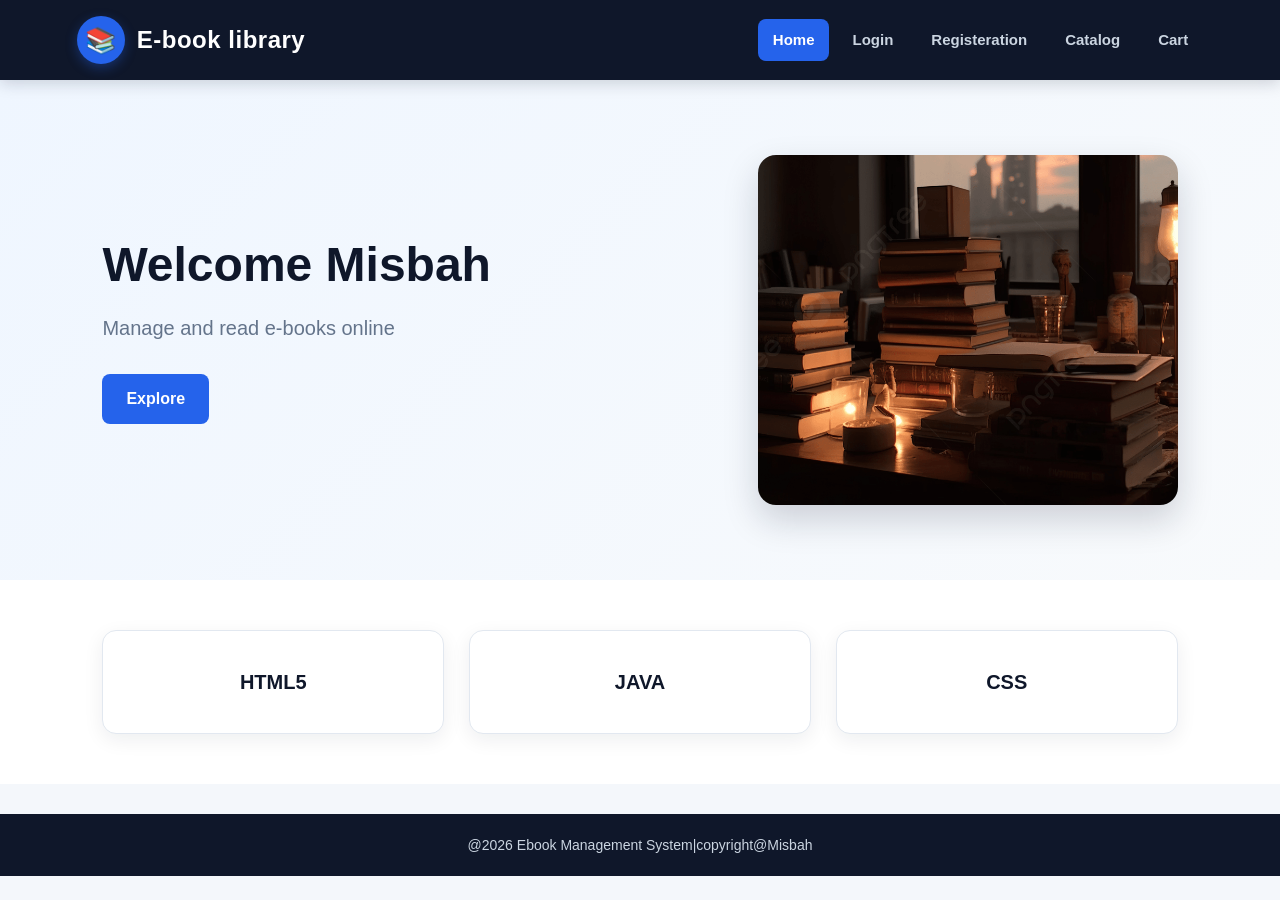
<file: EXP 1 E-book Management System/index.html>
<!DOCTYPE html>
<html lang="en">
<head>
   <meta charset="UTF-8">
   <meta name="viewport" content="width=device-width, initial-scale=1.0">
   <title>Home</title>
<link rel="stylesheet" href="css/style.css">
</head>
<body>
  
   <header>
       <div class="logo">
         <div class="c">📚</div>
         <h2>E-book library</h2>
         <div class="s"></div>
       </div>
<nav>
   <ul>
       <li>
           <a href="index.html" class="active">Home</a>
       </li>
       <li><a href="login.html">Login</a></li>
       <li><a href="registeration.html">Registeration</a></li>
       <li><a href="catalog.html">Catalog</a></li>
       <li><a href="cart.html">Cart</a></li>
   </ul>
</nav></header>
   <section class="hero">
       <div>
           <h1>Welcome Misbah</h1>
           <p> Manage and read e-books online</p>
           <a class="btn" href="catalog.html">Explore</a>
       </div>
       <img src="./images/book.jpg" height="500" width="800">
   </section>
   <section class="features">
       <div class="card">HTML5</div>
       <div class="card">JAVA</div>
       <div class="card">CSS</div>
   </section>
   <footer>
       @2026 Ebook Management System|copyright@Misbah
   </footer>
</body>
</html>
</file>
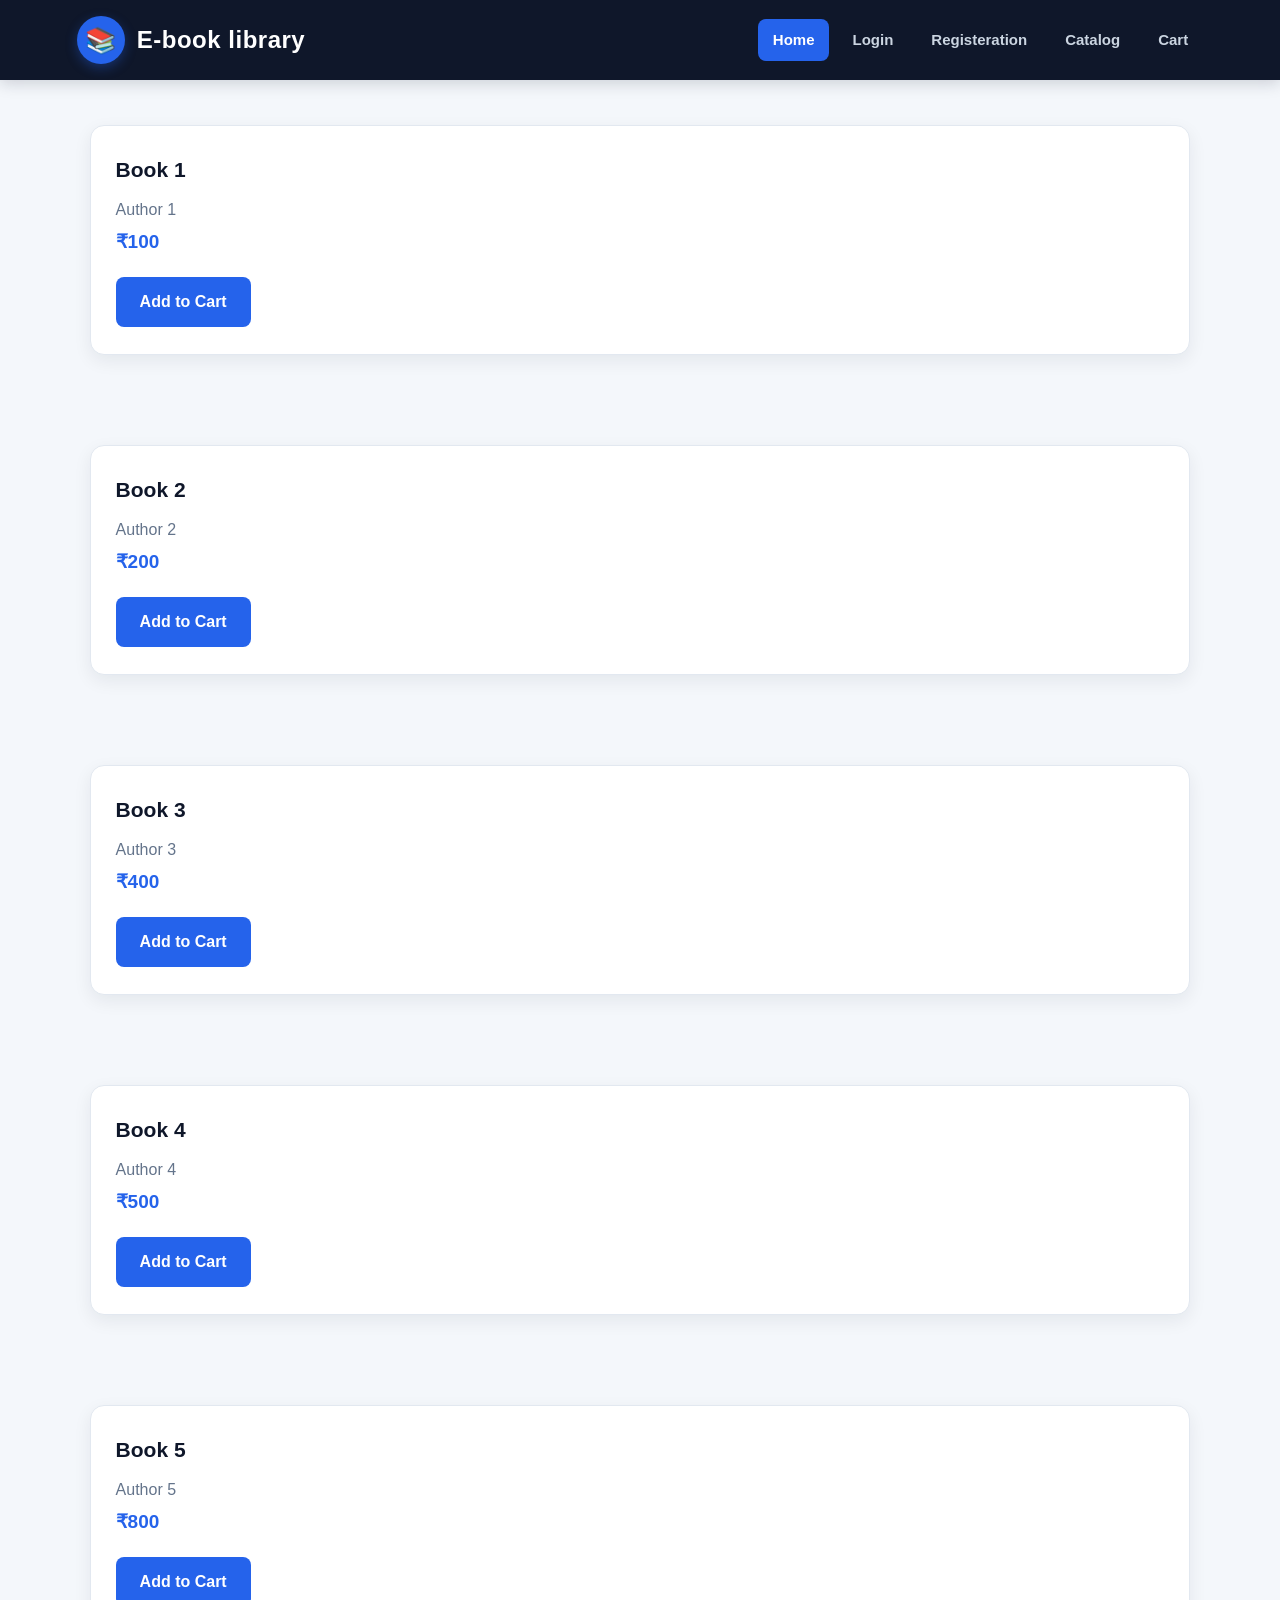
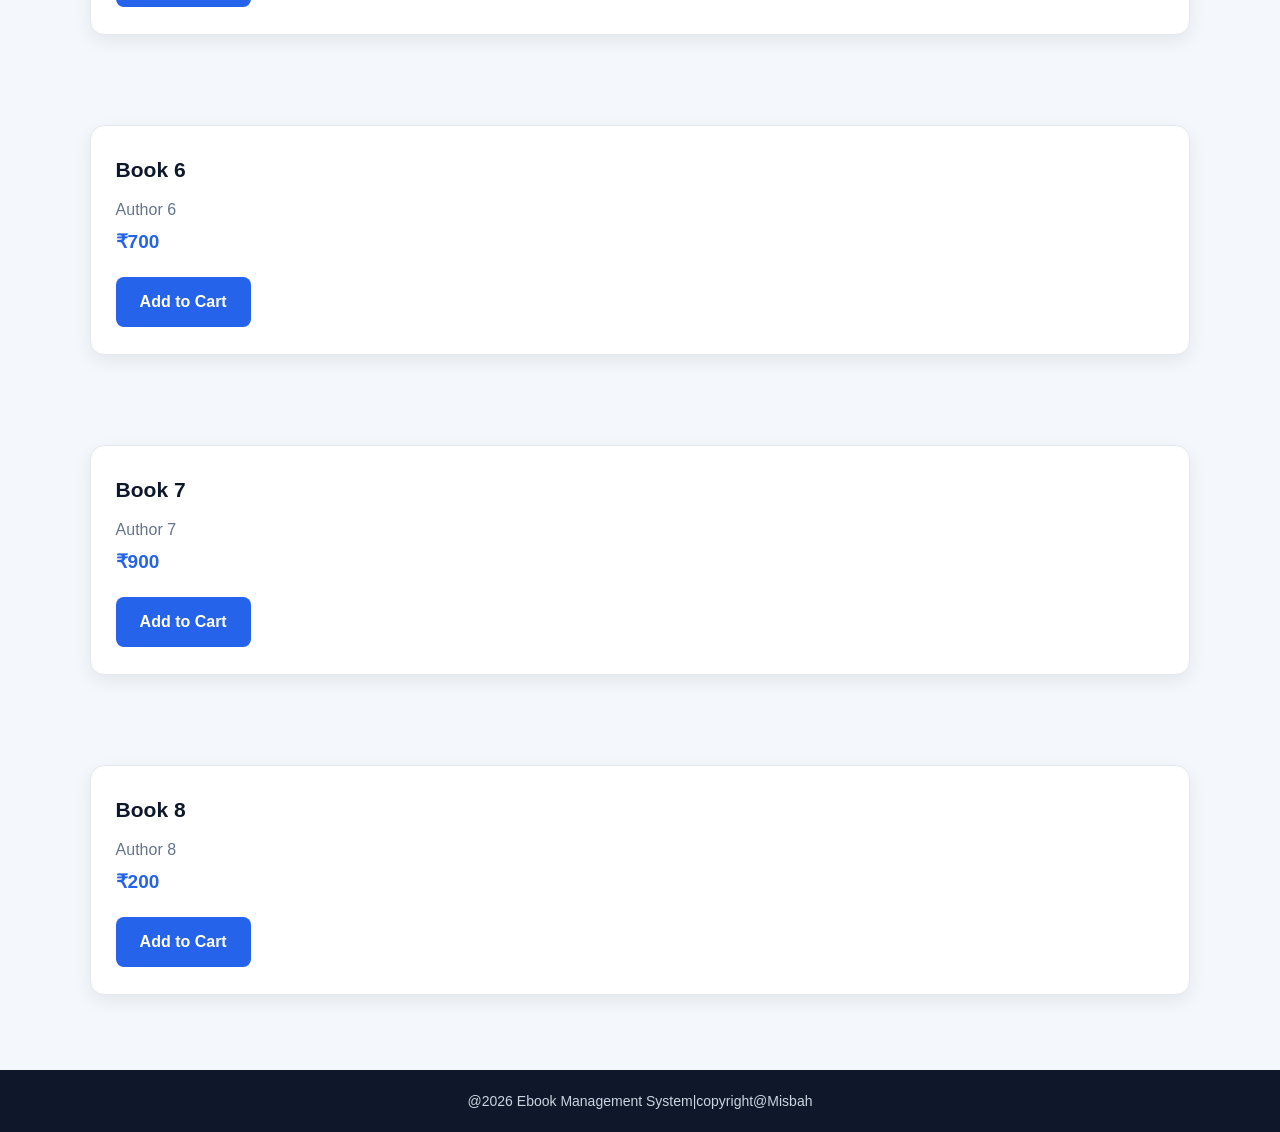
<file: EXP 1 E-book Management System/catalog.html>
<!DOCTYPE html>
<html lang="en">
<head>
   <meta charset="UTF-8">
   <meta name="viewport" content="width=device-width, initial-scale=1.0">
   <title>Document</title>
<link rel="stylesheet" href="css/style.css">
</head>
<body>
   <header>
       <div class="logo">
         <div class="c">📚</div>
         <h2>E-book library</h2>
         <div class="s"></div>
       </div>
       <nav>
   <ul>
       <li>
           <a href="index.html" class="active">Home</a>
       </li>
       <li><a href="login.html">Login</a></li>
       <li><a href="registeration.html">Registeration</a></li>
       <li><a href="catalog.html">Catalog</a></li>
       <li><a href="cart.html">Cart</a></li>
   </ul>


</div>
</nav>
</header>
<div class="books">
   <div class="card">
       <h3>Book 1</h3>
       <p>Author 1</p>
       <p>₹100</p>
       <a class="btn">Add to Cart</a>
   </div>
</div>
<div class="books">
   <div class="card">
       <h3>Book 2</h3>
       <p>Author 2</p>
       <p>₹200</p>
       <a class="btn">Add to Cart</a>
   </div>
</div>
<div class="books">
   <div class="card">
       <h3>Book 3</h3>
       <p>Author 3</p>
       <p>₹400</p>
       <a class="btn">Add to Cart</a>
   </div>
</div>
<div class="books">
   <div class="card">
       <h3>Book 4</h3>
       <p>Author 4</p>
       <p>₹500</p>
       <a class="btn">Add to Cart</a>
   </div>
</div>
<div class="books">
   <div class="card">
       <h3>Book 5</h3>
       <p>Author 5</p>
       <p>₹800</p>
       <a class="btn">Add to Cart</a>
   </div>
</div>
<div class="books">
   <div class="card">
       <h3>Book 6</h3>
       <p>Author 6</p>
       <p>₹700</p>
       <a class="btn">Add to Cart</a>
   </div>
</div>
<div class="books">
   <div class="card">
       <h3>Book 7</h3>
       <p>Author 7</p>
       <p>₹900</p>
       <a class="btn">Add to Cart</a>
   </div>
</div>
<div class="books">
   <div class="card">
       <h3>Book 8</h3>
       <p>Author 8</p>
       <p>₹200</p>
       <a class="btn">Add to Cart</a>
   </div>
</div><footer>
       @2026 Ebook Management System|copyright@Misbah
   </footer>
</body>
</html>
</file>
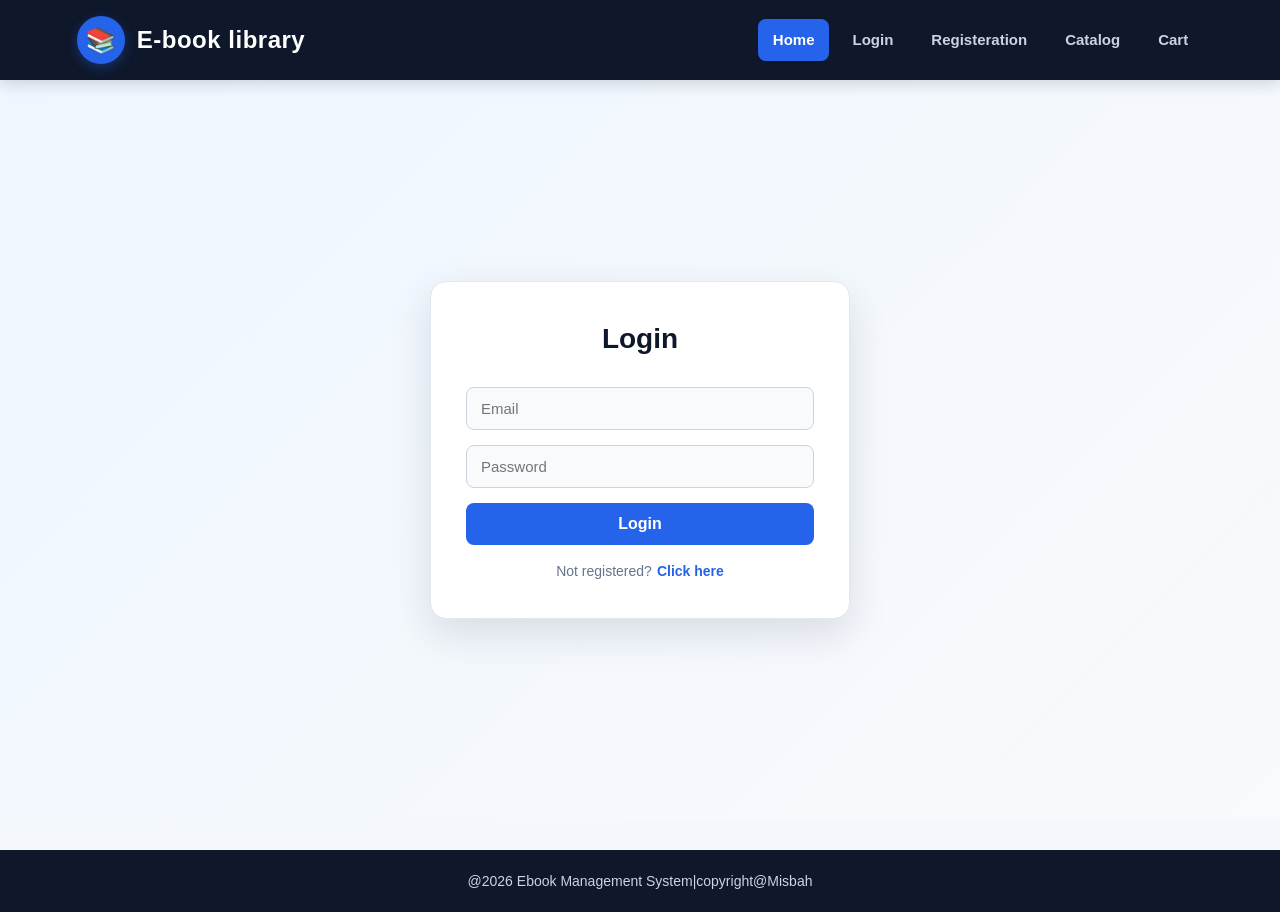
<file: EXP 1 E-book Management System/login.html>
<!DOCTYPE html>
<html lang="en">
<head>
   <meta charset="UTF-8">
   <meta name="viewport" content="width=device-width, initial-scale=1.0">
   <title>Document</title>
<link rel="stylesheet" href="css/style.css">
</head>
<body>
   <header>
       <div class="logo">
         <div class="c">📚</div>
         <h2>E-book library</h2>
         <div class="s"></div>
       </div>
       <nav>
   <ul>
       <li>
           <a href="index.html" class="active">Home</a>
       </li>
       <li><a href="login.html">Login</a></li>
       <li><a href="registeration.html">Registeration</a></li>
       <li><a href="catalog.html">Catalog</a></li>
       <li><a href="cart.html">Cart</a></li>
   </ul>


</div>
</nav>
</header>
<div class="center">
   <form class="form">
       <h2>Login</h2>
       <input placeholder="Email">
       <input type="password"placeholder="Password">
       <button>Login</button>
       <p>Not registered?<a href="registeration.html">Click here</a></p>
       </form>
</div>

<footer>
       @2026 Ebook Management System|copyright@Misbah
   </footer></body>
</html>
</file>
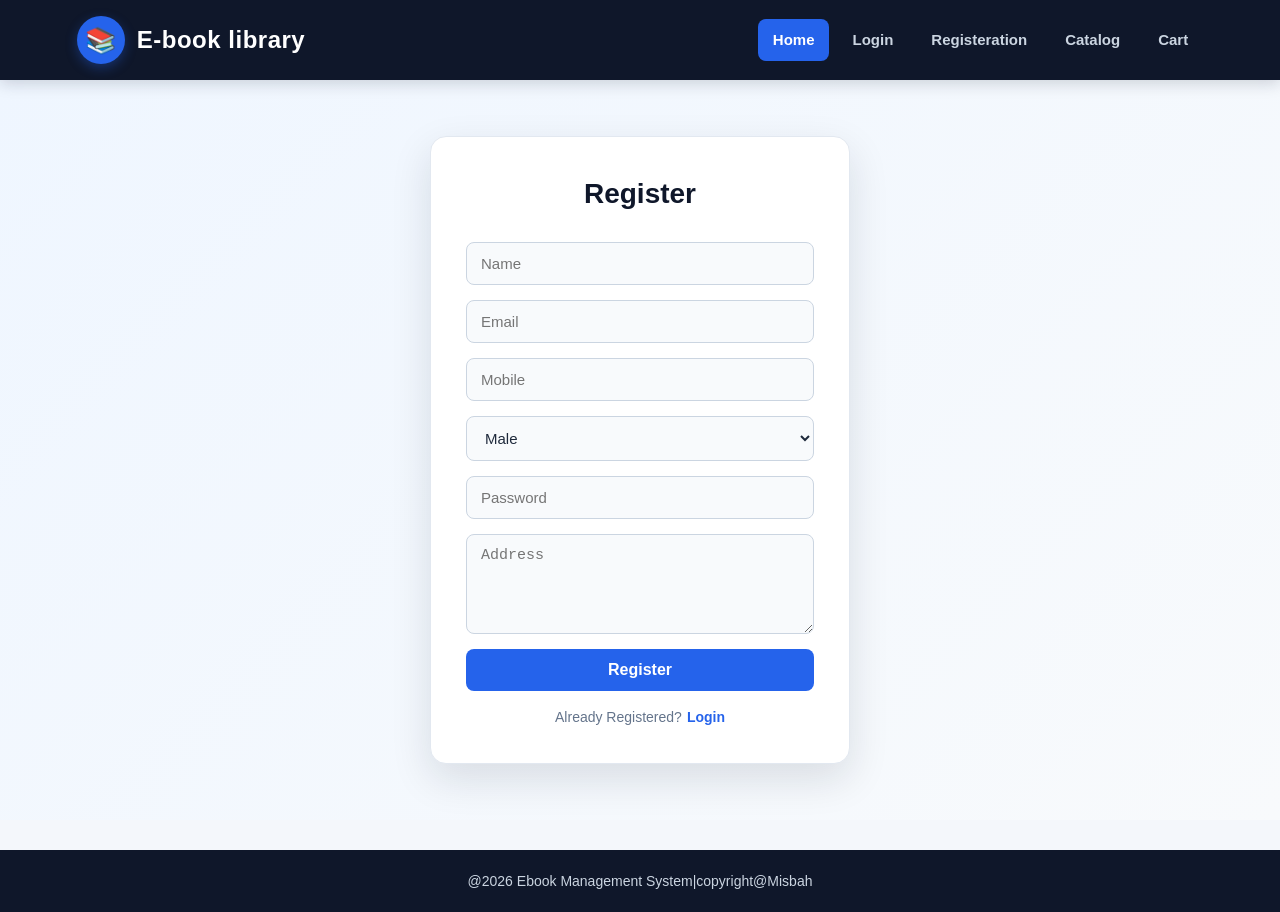
<file: EXP 1 E-book Management System/registeration.html>
<!DOCTYPE html>
<html lang="en">
<head>
   <meta charset="UTF-8">
   <meta name="viewport" content="width=device-width, initial-scale=1.0">
   <title>Document</title>
<link rel="stylesheet" href="css/style.css"></head>
<body>
   <header>
       <div class="logo">
         <div class="c">📚</div>
         <h2>E-book library</h2>
         <div class="s"></div>
       </div>
<nav>
   <ul>
       <li>
           <a href="index.html" class="active">Home</a>
       </li>
       <li><a href="login.html">Login</a></li>
       <li><a href="registeration.html">Registeration</a></li>
       <li><a href="catalog.html">Catalog</a></li>
       <li><a href="cart.html">Cart</a></li>
   </ul>
</nav></header>
<div class="center">
   <form class="form">
       <h2>Register</h2>
       <input placeholder="Name">
       <input placeholder="Email">
       <input placeholder="Mobile">
       <select><option>Male</option>
       <option>Female</option>
   </select>
   <input type="password"placeholder="Password">
   <textarea Placeholder="Address"></textarea>
   <button>Register</button>
   <p>Already Registered?<a href="login.html">Login</a></p>
   </form>
</div><footer>
       @2026 Ebook Management System|copyright@Misbah
   </footer>
</body>
</html>
</file>
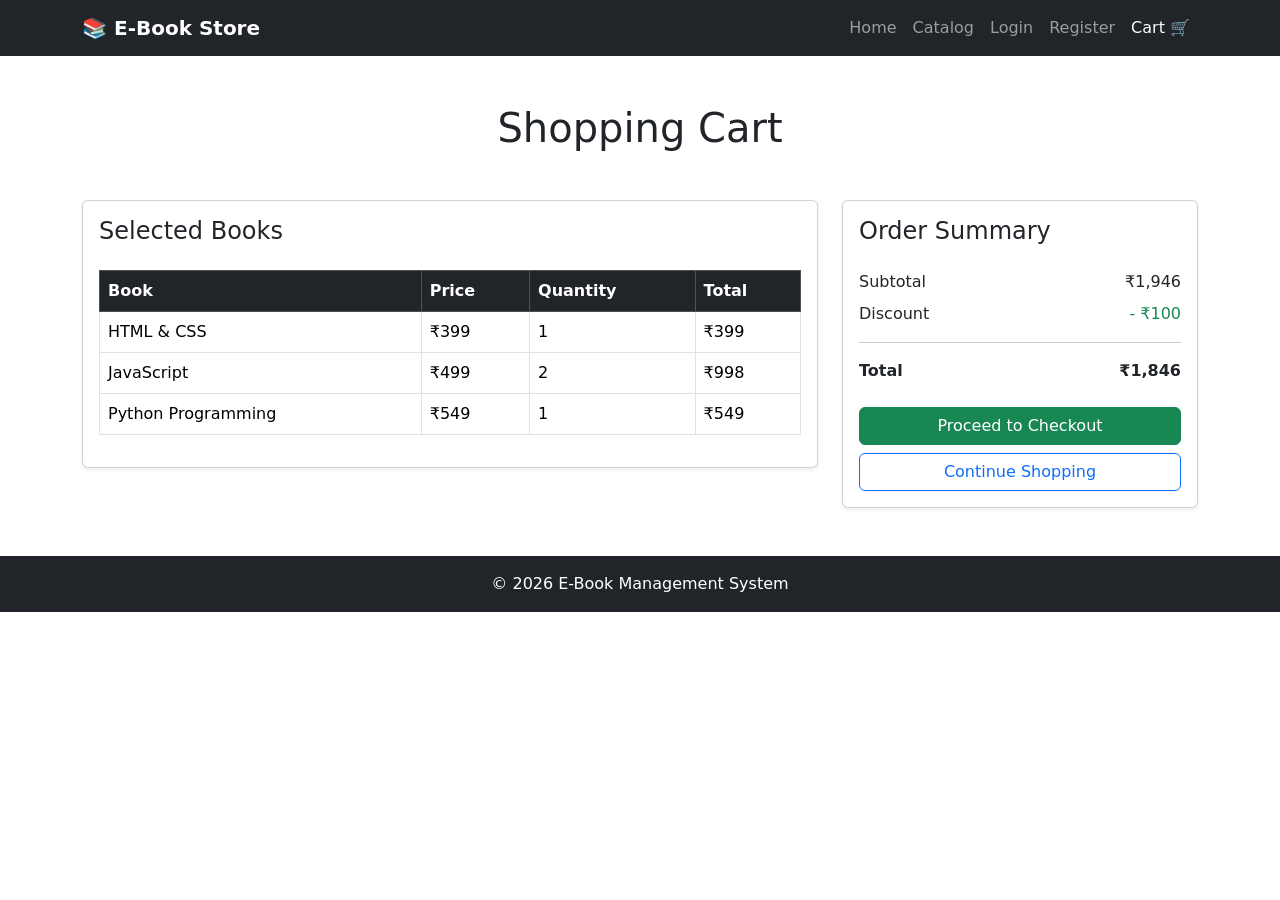
<file: EXP 2 ebook-bootstrap/cart.html>
<!DOCTYPE html>

<html lang="en">

<head>


<meta charset="UTF-8">

<meta name="viewport"
      content="width=device-width, initial-scale=1.0">

<title>Shopping Cart - E-Book Store</title>

<!-- Bootstrap CSS -->

<link href="https://cdn.jsdelivr.net/npm/bootstrap@5.3.8/dist/css/bootstrap.min.css"
      rel="stylesheet">


</head>

<body>

<!-- ================= NAVBAR ================= -->

<nav class="navbar navbar-expand-lg navbar-dark bg-dark">


<div class="container">

    <a class="navbar-brand fw-bold"
       href="index.html">

        📚 E-Book Store

    </a>


    <button class="navbar-toggler"
            type="button"
            data-bs-toggle="collapse"
            data-bs-target="#navbarNav">

        <span class="navbar-toggler-icon"></span>

    </button>


    <div class="collapse navbar-collapse"
         id="navbarNav">

        <ul class="navbar-nav ms-auto">

            <li class="nav-item">

                <a class="nav-link"
                   href="index.html">

                    Home

                </a>

            </li>


            <li class="nav-item">

                <a class="nav-link"
                   href="catalog.html">

                    Catalog

                </a>

            </li>


            <li class="nav-item">

                <a class="nav-link"
                   href="login.html">

                    Login

                </a>

            </li>


            <li class="nav-item">

                <a class="nav-link"
                   href="register.html">

                    Register

                </a>

            </li>


            <li class="nav-item">

                <a class="nav-link active"
                   href="cart.html">

                    Cart 🛒

                </a>

            </li>

        </ul>

    </div>

</div>


</nav>

<!-- ================= CART ================= -->

<div class="container my-5">


<h1 class="text-center mb-5">
    Shopping Cart
</h1>


<div class="row g-4">


    <!-- ================= CART TABLE ================= -->

    <div class="col-12 col-lg-8">

        <div class="card shadow-sm">

            <div class="card-body">

                <h4 class="mb-4">
                    Selected Books
                </h4>


                <div class="table-responsive">

                    <table class="table table-bordered
                                  table-hover align-middle">

                        <thead class="table-dark">

                            <tr>

                                <th>
                                    Book
                                </th>

                                <th>
                                    Price
                                </th>

                                <th>
                                    Quantity
                                </th>

                                <th>
                                    Total
                                </th>

                            </tr>

                        </thead>


                        <tbody>

                            <tr>

                                <td>
                                    HTML & CSS
                                </td>

                                <td>
                                    ₹399
                                </td>

                                <td>
                                    1
                                </td>

                                <td>
                                    ₹399
                                </td>

                            </tr>


                            <tr>

                                <td>
                                    JavaScript
                                </td>

                                <td>
                                    ₹499
                                </td>

                                <td>
                                    2
                                </td>

                                <td>
                                    ₹998
                                </td>

                            </tr>


                            <tr>

                                <td>
                                    Python Programming
                                </td>

                                <td>
                                    ₹549
                                </td>

                                <td>
                                    1
                                </td>

                                <td>
                                    ₹549
                                </td>

                            </tr>

                        </tbody>

                    </table>

                </div>

            </div>

        </div>

    </div>


    <!-- ================= ORDER SUMMARY ================= -->

    <div class="col-12 col-lg-4">

        <div class="card shadow-sm">

            <div class="card-body">

                <h4 class="card-title mb-4">
                    Order Summary
                </h4>


                <div class="d-flex justify-content-between mb-2">

                    <span>
                        Subtotal
                    </span>

                    <span>
                        ₹1,946
                    </span>

                </div>


                <div class="d-flex justify-content-between mb-2">

                    <span>
                        Discount
                    </span>

                    <span class="text-success">
                        - ₹100
                    </span>

                </div>


                <hr>


                <div class="d-flex justify-content-between">

                    <strong>
                        Total
                    </strong>

                    <strong>
                        ₹1,846
                    </strong>

                </div>


                <button class="btn btn-success w-100 mt-4">

                    Proceed to Checkout

                </button>


                <a href="catalog.html"
                   class="btn btn-outline-primary w-100 mt-2">

                    Continue Shopping

                </a>

            </div>

        </div>

    </div>

</div>


</div>

<!-- ================= FOOTER ================= -->

<footer class="bg-dark text-white text-center p-3">


<p class="mb-0">

    © 2026 E-Book Management System

</p>


</footer>

<!-- Bootstrap JavaScript -->

<script src="https://cdn.jsdelivr.net/npm/bootstrap@5.3.8/dist/js/bootstrap.bundle.min.js">
</script>

</body>

</html>
</file>
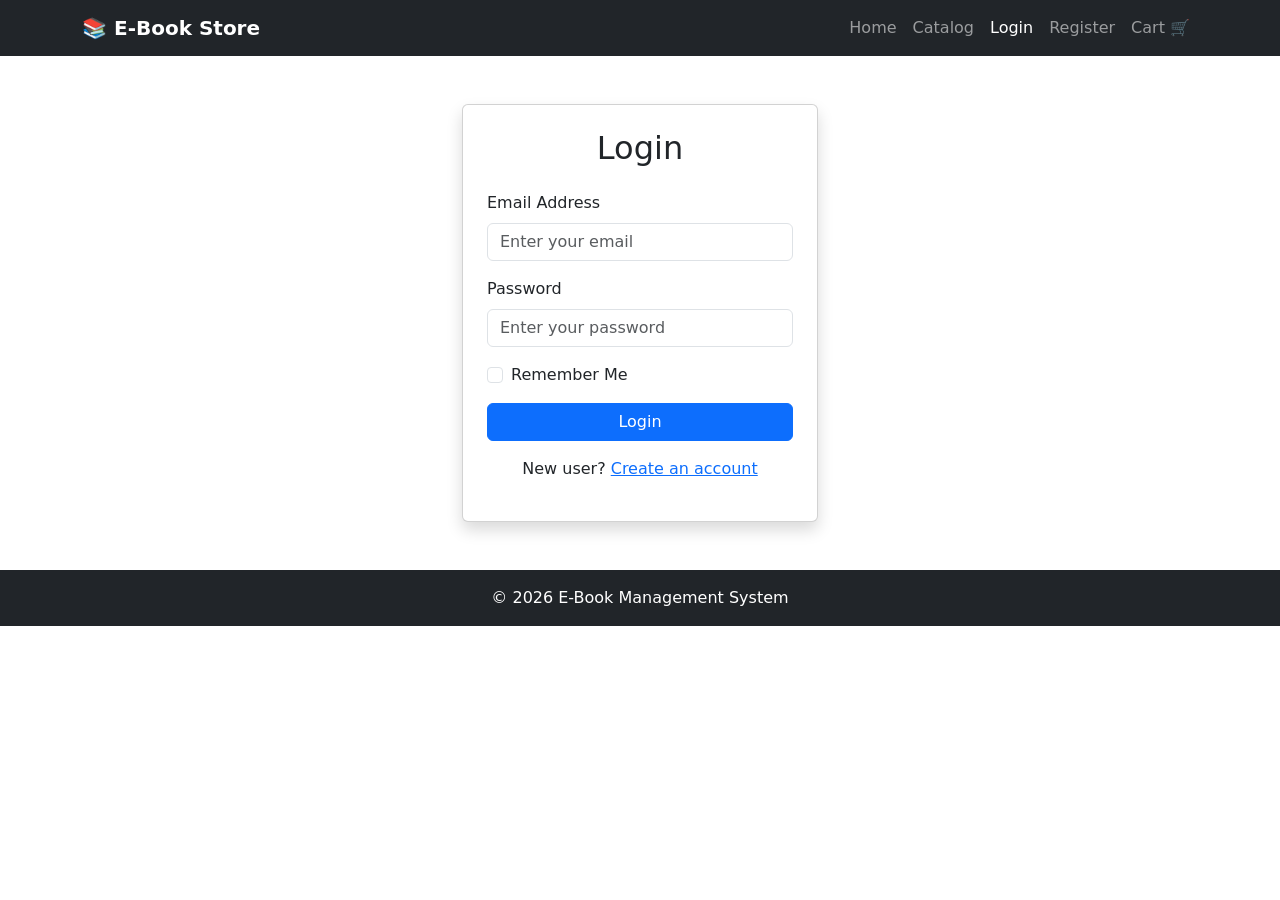
<file: EXP 2 ebook-bootstrap/login.html>
<!DOCTYPE html>

<html lang="en">
<head>


<meta charset="UTF-8">

<meta name="viewport"
      content="width=device-width, initial-scale=1.0">

<title>Login - E-Book Store</title>

<!-- Bootstrap CSS -->
<link href="https://cdn.jsdelivr.net/npm/bootstrap@5.3.8/dist/css/bootstrap.min.css"
      rel="stylesheet">


</head>

<body>

<!-- ================= NAVBAR ================= -->

<nav class="navbar navbar-expand-lg navbar-dark bg-dark">


<div class="container">

    <a class="navbar-brand fw-bold"
       href="index.html">

        📚 E-Book Store

    </a>


    <button class="navbar-toggler"
            type="button"
            data-bs-toggle="collapse"
            data-bs-target="#navbarNav">

        <span class="navbar-toggler-icon"></span>

    </button>


    <div class="collapse navbar-collapse"
         id="navbarNav">

        <ul class="navbar-nav ms-auto">

            <li class="nav-item">
                <a class="nav-link"
                   href="index.html">
                    Home
                </a>
            </li>

            <li class="nav-item">
                <a class="nav-link"
                   href="catalog.html">
                    Catalog
                </a>
            </li>

            <li class="nav-item">
                <a class="nav-link active"
                   href="login.html">
                    Login
                </a>
            </li>

            <li class="nav-item">
                <a class="nav-link"
                   href="register.html">
                    Register
                </a>
            </li>

            <li class="nav-item">
                <a class="nav-link"
                   href="cart.html">
                    Cart 🛒
                </a>
            </li>

        </ul>

    </div>

</div>


</nav>

<!-- ================= LOGIN FORM ================= -->

<div class="container my-5">


<div class="row justify-content-center">

    <div class="col-12 col-sm-10 col-md-6 col-lg-4">

        <div class="card shadow">

            <div class="card-body p-4">

                <h2 class="text-center mb-4">
                    Login
                </h2>


                <form>

                    <div class="mb-3">

                        <label for="email"
                               class="form-label">

                            Email Address

                        </label>

                        <input type="email"
                               id="email"
                               class="form-control"
                               placeholder="Enter your email"
                               required>

                    </div>


                    <div class="mb-3">

                        <label for="password"
                               class="form-label">

                            Password

                        </label>

                        <input type="password"
                               id="password"
                               class="form-control"
                               placeholder="Enter your password"
                               required>

                    </div>


                    <div class="form-check mb-3">

                        <input class="form-check-input"
                               type="checkbox"
                               id="remember">

                        <label class="form-check-label"
                               for="remember">

                            Remember Me

                        </label>

                    </div>


                    <button type="submit"
                            class="btn btn-primary w-100">

                        Login

                    </button>

                </form>


                <p class="text-center mt-3">

                    New user?

                    <a href="register.html">
                        Create an account
                    </a>

                </p>

            </div>

        </div>

    </div>

</div>


</div>

<!-- ================= FOOTER ================= -->

<footer class="bg-dark text-white text-center p-3">


<p class="mb-0">
    © 2026 E-Book Management System
</p>


</footer>

<!-- Bootstrap JavaScript -->

<script src="https://cdn.jsdelivr.net/npm/bootstrap@5.3.8/dist/js/bootstrap.bundle.min.js">
</script>

</body>
</html>
</file>
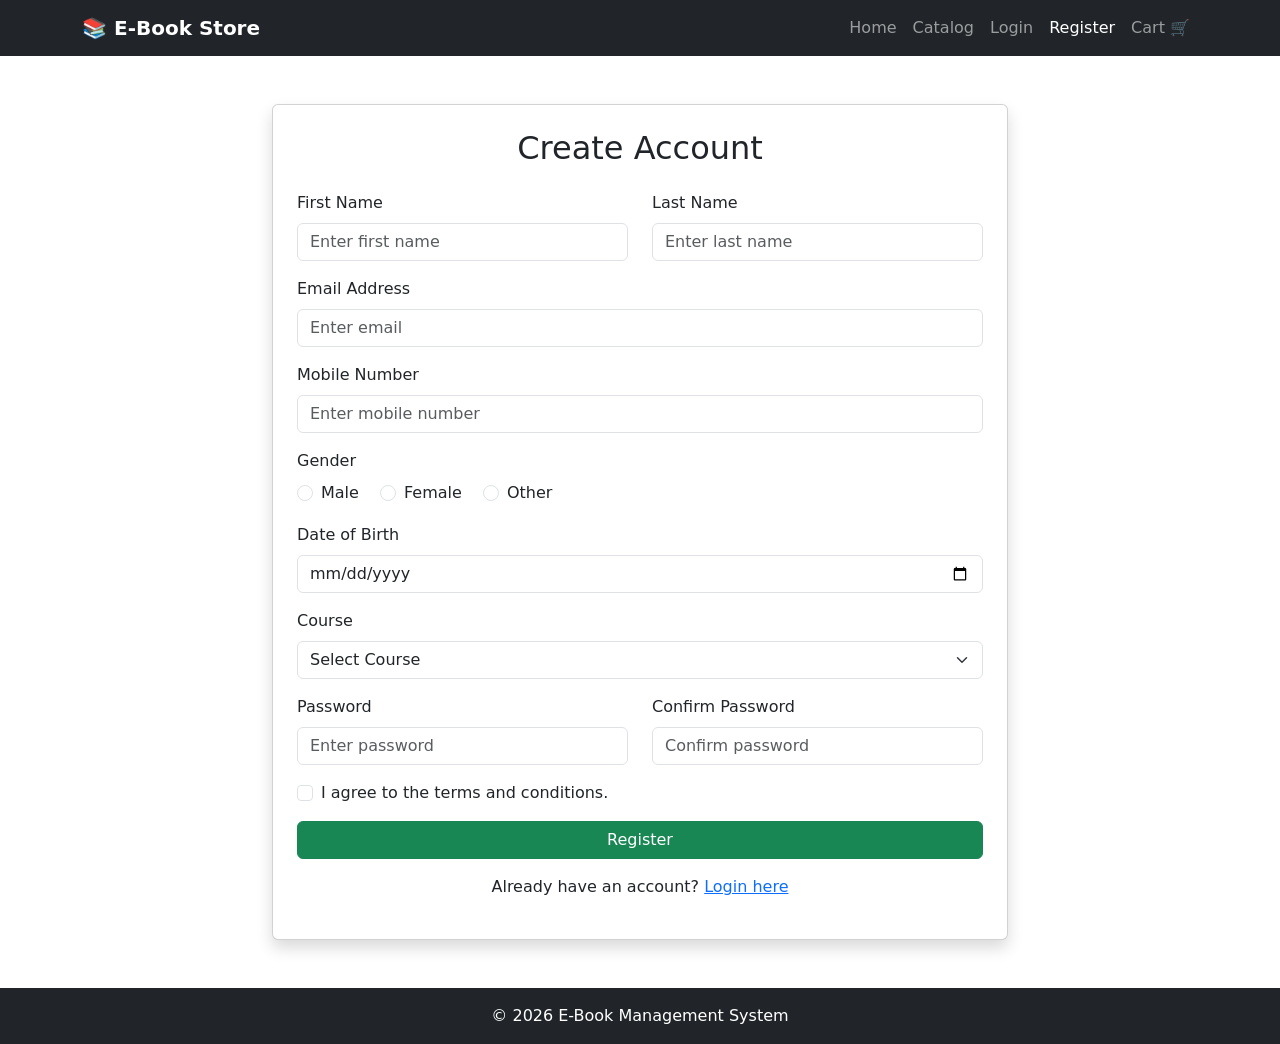
<file: EXP 2 ebook-bootstrap/register.html>
<!DOCTYPE html>

<html lang="en">

<head>


<meta charset="UTF-8">

<meta name="viewport"
      content="width=device-width, initial-scale=1.0">

<title>Registration - E-Book Store</title>

<!-- Bootstrap CSS -->

<link href="https://cdn.jsdelivr.net/npm/bootstrap@5.3.8/dist/css/bootstrap.min.css"
      rel="stylesheet">


</head>

<body>

<!-- ================= NAVBAR ================= -->

<nav class="navbar navbar-expand-lg navbar-dark bg-dark">


<div class="container">

    <a class="navbar-brand fw-bold"
       href="index.html">

        📚 E-Book Store

    </a>


    <button class="navbar-toggler"
            type="button"
            data-bs-toggle="collapse"
            data-bs-target="#navbarNav">

        <span class="navbar-toggler-icon"></span>

    </button>


    <div class="collapse navbar-collapse"
         id="navbarNav">

        <ul class="navbar-nav ms-auto">

            <li class="nav-item">
                <a class="nav-link"
                   href="index.html">
                    Home
                </a>
            </li>

            <li class="nav-item">
                <a class="nav-link"
                   href="catalog.html">
                    Catalog
                </a>
            </li>

            <li class="nav-item">
                <a class="nav-link"
                   href="login.html">
                    Login
                </a>
            </li>

            <li class="nav-item">
                <a class="nav-link active"
                   href="register.html">
                    Register
                </a>
            </li>

            <li class="nav-item">
                <a class="nav-link"
                   href="cart.html">
                    Cart 🛒
                </a>
            </li>

        </ul>

    </div>

</div>


</nav>

<!-- ================= REGISTRATION ================= -->

<div class="container my-5">


<div class="row justify-content-center">

    <div class="col-12 col-md-10 col-lg-8">

        <div class="card shadow">

            <div class="card-body p-4">

                <h2 class="text-center mb-4">
                    Create Account
                </h2>


                <form>


                    <!-- Name -->

                    <div class="row">

                        <div class="col-12 col-md-6 mb-3">

                            <label for="firstName"
                                   class="form-label">

                                First Name

                            </label>

                            <input type="text"
                                   id="firstName"
                                   class="form-control"
                                   placeholder="Enter first name"
                                   required>

                        </div>


                        <div class="col-12 col-md-6 mb-3">

                            <label for="lastName"
                                   class="form-label">

                                Last Name

                            </label>

                            <input type="text"
                                   id="lastName"
                                   class="form-control"
                                   placeholder="Enter last name"
                                   required>

                        </div>

                    </div>


                    <!-- Email -->

                    <div class="mb-3">

                        <label for="email"
                               class="form-label">

                            Email Address

                        </label>

                        <input type="email"
                               id="email"
                               class="form-control"
                               placeholder="Enter email"
                               required>

                    </div>


                    <!-- Mobile -->

                    <div class="mb-3">

                        <label for="mobile"
                               class="form-label">

                            Mobile Number

                        </label>

                        <input type="tel"
                               id="mobile"
                               class="form-control"
                               placeholder="Enter mobile number"
                               required>

                    </div>


                    <!-- Gender -->

                    <div class="mb-3">

                        <label class="form-label">
                            Gender
                        </label>

                        <div>

                            <div class="form-check form-check-inline">

                                <input class="form-check-input"
                                       type="radio"
                                       name="gender"
                                       id="male"
                                       value="male">

                                <label class="form-check-label"
                                       for="male">

                                    Male

                                </label>

                            </div>


                            <div class="form-check form-check-inline">

                                <input class="form-check-input"
                                       type="radio"
                                       name="gender"
                                       id="female"
                                       value="female">

                                <label class="form-check-label"
                                       for="female">

                                    Female

                                </label>

                            </div>


                            <div class="form-check form-check-inline">

                                <input class="form-check-input"
                                       type="radio"
                                       name="gender"
                                       id="other"
                                       value="other">

                                <label class="form-check-label"
                                       for="other">

                                    Other

                                </label>

                            </div>

                        </div>

                    </div>


                    <!-- Date of Birth -->

                    <div class="mb-3">

                        <label for="dob"
                               class="form-label">

                            Date of Birth

                        </label>

                        <input type="date"
                               id="dob"
                               class="form-control">

                    </div>


                    <!-- Course -->

                    <div class="mb-3">

                        <label for="course"
                               class="form-label">

                            Course

                        </label>

                        <select id="course"
                                class="form-select">

                            <option selected>
                                Select Course
                            </option>

                            <option>
                                B.Tech
                            </option>

                            <option>
                                M.Tech
                            </option>

                            <option>
                                MCA
                            </option>

                            <option>
                                MBA
                            </option>

                        </select>

                    </div>


                    <!-- Password -->

                    <div class="row">

                        <div class="col-12 col-md-6 mb-3">

                            <label for="password"
                                   class="form-label">

                                Password

                            </label>

                            <input type="password"
                                   id="password"
                                   class="form-control"
                                   placeholder="Enter password"
                                   required>

                        </div>


                        <div class="col-12 col-md-6 mb-3">

                            <label for="confirmPassword"
                                   class="form-label">

                                Confirm Password

                            </label>

                            <input type="password"
                                   id="confirmPassword"
                                   class="form-control"
                                   placeholder="Confirm password"
                                   required>

                        </div>

                    </div>


                    <!-- Terms -->

                    <div class="form-check mb-3">

                        <input class="form-check-input"
                               type="checkbox"
                               id="terms"
                               required>

                        <label class="form-check-label"
                               for="terms">

                            I agree to the terms and conditions.

                        </label>

                    </div>


                    <!-- Submit -->

                    <button type="submit"
                            class="btn btn-success w-100">

                        Register

                    </button>


                </form>


                <p class="text-center mt-3">

                    Already have an account?

                    <a href="login.html">
                        Login here
                    </a>

                </p>

            </div>

        </div>

    </div>

</div>


</div>

<!-- ================= FOOTER ================= -->

<footer class="bg-dark text-white text-center p-3">


<p class="mb-0">
    © 2026 E-Book Management System
</p>


</footer>

<!-- Bootstrap JavaScript -->

<script src="https://cdn.jsdelivr.net/npm/bootstrap@5.3.8/dist/js/bootstrap.bundle.min.js">
</script>

</body>

</html>
</file>
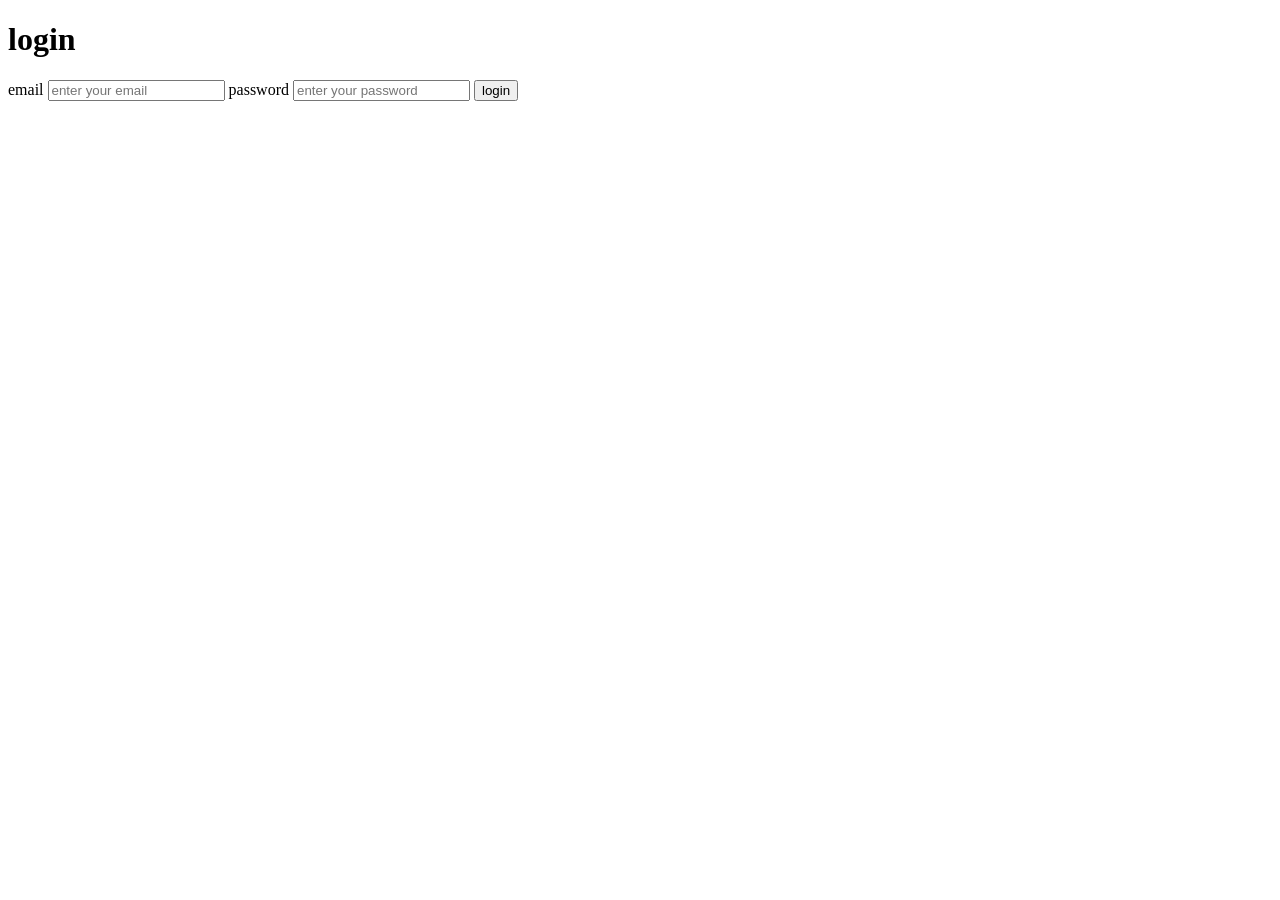
<file: Exp 3 javascript/Login.html>
<!DOCTYPE html>
<html lang="en">
<head>
<meta charset="UTF-8">
<meta name="viewport" content="width=device-width, initial-scale=1.0">
<title>Login</title>
</head>
<body>
<h1>login</h1>
<form id="loginform">
<label for="email">email</label>
<input type="text" id="email" placeholder="enter your email">
<label for="password">password</label>
<input type="password" id="password" placeholder="enter your password">
<button type="button" id="loginbutton">login</button>
</form>
<script src="javascript.js"></script>
</body>
</html>
</file>
<file: EXP 1 E-book Management System/css/style.css>
/* =========================================================
   E-BOOK MANAGEMENT SYSTEM - PROFESSIONAL CSS
   ========================================================= */

/* ---------- RESET ---------- */

* {
    margin: 0;
    padding: 0;
    box-sizing: border-box;
}

html {
    scroll-behavior: smooth;
}

body {
    font-family: Arial, Helvetica, sans-serif;
    background: #f4f7fb;
    color: #1e293b;
    line-height: 1.6;
    min-height: 100vh;
}


/* =========================================================
   HEADER
   ========================================================= */

header {
    width: 100%;
    min-height: 80px;
    display: flex;
    justify-content: space-between;
    align-items: center;
    background: #0f172a;
    color: white;
    padding: 15px 6%;
    box-shadow: 0 3px 15px rgba(15, 23, 42, 0.18);
    position: relative;
    z-index: 10;
}


/* ---------- LOGO ---------- */

.logo {
    display: flex;
    align-items: center;
    gap: 12px;
}

.logo h2 {
    font-size: 24px;
    color: #ffffff;
    letter-spacing: 0.5px;
}

.logo .c {
    width: 48px;
    height: 48px;
    border-radius: 50%;
    background: #2563eb;
    display: flex;
    align-items: center;
    justify-content: center;
    font-size: 25px;
    box-shadow: 0 4px 12px rgba(37, 99, 235, 0.35);
}


/* =========================================================
   NAVIGATION
   ========================================================= */

nav ul {
    display: flex;
    align-items: center;
    list-style: none;
    gap: 8px;
}

nav a {
    display: inline-block;
    text-decoration: none;
    color: #cbd5e1;
    padding: 9px 15px;
    border-radius: 8px;
    font-size: 15px;
    font-weight: 600;
    transition: all 0.3s ease;
}

nav a:hover {
    background: #2563eb;
    color: white;
    transform: translateY(-2px);
}

nav a.active {
    background: #2563eb;
    color: white;
}


/* =========================================================
   HERO SECTION - HOME PAGE
   ========================================================= */

.hero {
    min-height: 500px;
    display: flex;
    justify-content: space-between;
    align-items: center;
    gap: 50px;
    padding: 70px 8%;
    background: linear-gradient(
        135deg,
        #eff6ff,
        #f8fafc
    );
}

.hero > div {
    flex: 1;
}

.hero h1 {
    font-size: 48px;
    line-height: 1.2;
    color: #0f172a;
    margin-bottom: 18px;
}

.hero p {
    font-size: 20px;
    color: #64748b;
    margin-bottom: 30px;
}

.hero img {
    width: 420px;
    max-width: 100%;
    height: 350px;
    object-fit: cover;
    border-radius: 18px;
    box-shadow: 0 15px 35px rgba(15, 23, 42, 0.18);
}


/* =========================================================
   BUTTONS
   ========================================================= */

.btn {
    display: inline-block;
    background: #2563eb;
    color: white;
    padding: 12px 24px;
    border-radius: 8px;
    text-decoration: none;
    font-weight: 600;
    border: none;
    cursor: pointer;
    transition: all 0.3s ease;
}

.btn:hover {
    background: #1d4ed8;
    transform: translateY(-2px);
    box-shadow: 0 8px 18px rgba(37, 99, 235, 0.3);
}


/* =========================================================
   FEATURES
   ========================================================= */

.features {
    display: grid;
    grid-template-columns: repeat(3, 1fr);
    gap: 25px;
    padding: 50px 8%;
    background: white;
}

.features .card {
    background: #ffffff;
    padding: 35px 25px;
    text-align: center;
    border-radius: 14px;
    border: 1px solid #e2e8f0;
    color: #0f172a;
    font-size: 20px;
    font-weight: bold;
    box-shadow: 0 6px 20px rgba(15, 23, 42, 0.07);
    transition: all 0.3s ease;
}

.features .card:hover {
    transform: translateY(-8px);
    border-color: #2563eb;
    box-shadow: 0 12px 25px rgba(37, 99, 235, 0.15);
}


/* =========================================================
   LOGIN / REGISTRATION AREA
   ========================================================= */

.center {
    min-height: calc(100vh - 160px);
    display: flex;
    justify-content: center;
    align-items: center;
    padding: 50px 20px;
    background: linear-gradient(
        135deg,
        #eff6ff,
        #f8fafc
    );
}


/* ---------- FORM ---------- */

.form {
    width: 420px;
    max-width: 100%;
    background: white;
    padding: 35px;
    border-radius: 16px;
    display: flex;
    flex-direction: column;
    gap: 15px;
    border: 1px solid #e2e8f0;
    box-shadow: 0 15px 40px rgba(15, 23, 42, 0.12);
}

.form h2 {
    text-align: center;
    color: #0f172a;
    font-size: 28px;
    margin-bottom: 10px;
}


/* ---------- FORM INPUTS ---------- */

.form input,
.form textarea,
.form select {
    width: 100%;
    padding: 12px 14px;
    border: 1px solid #cbd5e1;
    border-radius: 8px;
    background: #f8fafc;
    color: #1e293b;
    font-size: 15px;
    outline: none;
    transition: all 0.3s ease;
}

.form input:focus,
.form textarea:focus,
.form select:focus {
    border-color: #2563eb;
    background: white;
    box-shadow: 0 0 0 3px rgba(37, 99, 235, 0.12);
}

.form textarea {
    min-height: 100px;
    resize: vertical;
}


/* ---------- FORM BUTTON ---------- */

.form button {
    width: 100%;
    padding: 12px;
    background: #2563eb;
    color: white;
    border: none;
    border-radius: 8px;
    font-size: 16px;
    font-weight: bold;
    cursor: pointer;
    transition: all 0.3s ease;
}

.form button:hover {
    background: #1d4ed8;
    transform: translateY(-2px);
    box-shadow: 0 7px 18px rgba(37, 99, 235, 0.25);
}

.form p {
    text-align: center;
    color: #64748b;
    font-size: 14px;
}

.form p a {
    color: #2563eb;
    text-decoration: none;
    font-weight: bold;
    margin-left: 5px;
}

.form p a:hover {
    text-decoration: underline;
}


/* =========================================================
   BOOK CATALOG
   ========================================================= */

.books {
    display: grid;
    grid-template-columns: repeat(auto-fit, minmax(230px, 1fr));
    gap: 25px;
    padding: 45px 7%;
    background: #f4f7fb;
}


/* ---------- BOOK CARD ---------- */

.books .card {
    background: white;
    padding: 25px;
    min-height: 230px;
    border-radius: 14px;
    border: 1px solid #e2e8f0;
    box-shadow: 0 6px 18px rgba(15, 23, 42, 0.07);
    display: flex;
    flex-direction: column;
    justify-content: center;
    transition: all 0.3s ease;
}

.books .card:hover {
    transform: translateY(-7px);
    box-shadow: 0 14px 28px rgba(15, 23, 42, 0.12);
    border-color: #93c5fd;
}

.books .card h3 {
    color: #0f172a;
    font-size: 21px;
    margin-bottom: 10px;
}

.books .card p {
    color: #64748b;
    margin-bottom: 5px;
}

.books .card p:nth-of-type(2) {
    color: #2563eb;
    font-size: 19px;
    font-weight: bold;
    margin-bottom: 20px;
}

.books .card .btn {
    align-self: flex-start;
}


/* =========================================================
   CART / TABLE
   ========================================================= */

.table {
    width: 90%;
    max-width: 900px;
    margin: 60px auto;
    background: white;
    padding: 25px;
    border-radius: 15px;
    box-shadow: 0 8px 25px rgba(15, 23, 42, 0.08);
    border: 1px solid #e2e8f0;
    overflow-x: auto;
}

.table table {
    width: 100%;
    border-collapse: collapse;
}

.table th {
    background: #0f172a;
    color: white;
    padding: 15px;
    text-align: left;
    font-size: 15px;
}

.table td {
    padding: 15px;
    border-bottom: 1px solid #e2e8f0;
    color: #475569;
}

.table tr:last-child td {
    border-bottom: none;
}

.table tr:hover td {
    background: #f8fafc;
}


/* =========================================================
   FOOTER
   ========================================================= */

footer {
    text-align: center;
    background: #0f172a;
    color: #cbd5e1;
    padding: 20px;
    margin-top: 30px;
    font-size: 14px;
}


/* =========================================================
   RESPONSIVE DESIGN
   ========================================================= */

@media (max-width: 900px) {

    header {
        flex-direction: column;
        gap: 18px;
        padding: 20px;
    }

    nav ul {
        flex-wrap: wrap;
        justify-content: center;
    }

    .hero {
        flex-direction: column;
        text-align: center;
        padding: 50px 6%;
    }

    .hero h1 {
        font-size: 38px;
    }

    .hero img {
        width: 100%;
        max-width: 500px;
        height: 300px;
    }

    .features {
        grid-template-columns: 1fr;
        padding: 40px 7%;
    }
}


@media (max-width: 600px) {

    header {
        padding: 15px;
    }

    .logo h2 {
        font-size: 20px;
    }

    nav ul {
        gap: 3px;
    }

    nav a {
        padding: 7px 9px;
        font-size: 13px;
    }

    .hero {
        padding: 40px 20px;
    }

    .hero h1 {
        font-size: 32px;
    }

    .hero p {
        font-size: 17px;
    }

    .hero img {
        height: 230px;
    }

    .form {
        padding: 25px 20px;
    }

    .books {
        grid-template-columns: 1fr;
        padding: 30px 20px;
    }

    .table {
        width: 95%;
        padding: 15px;
    }
}
</file>
